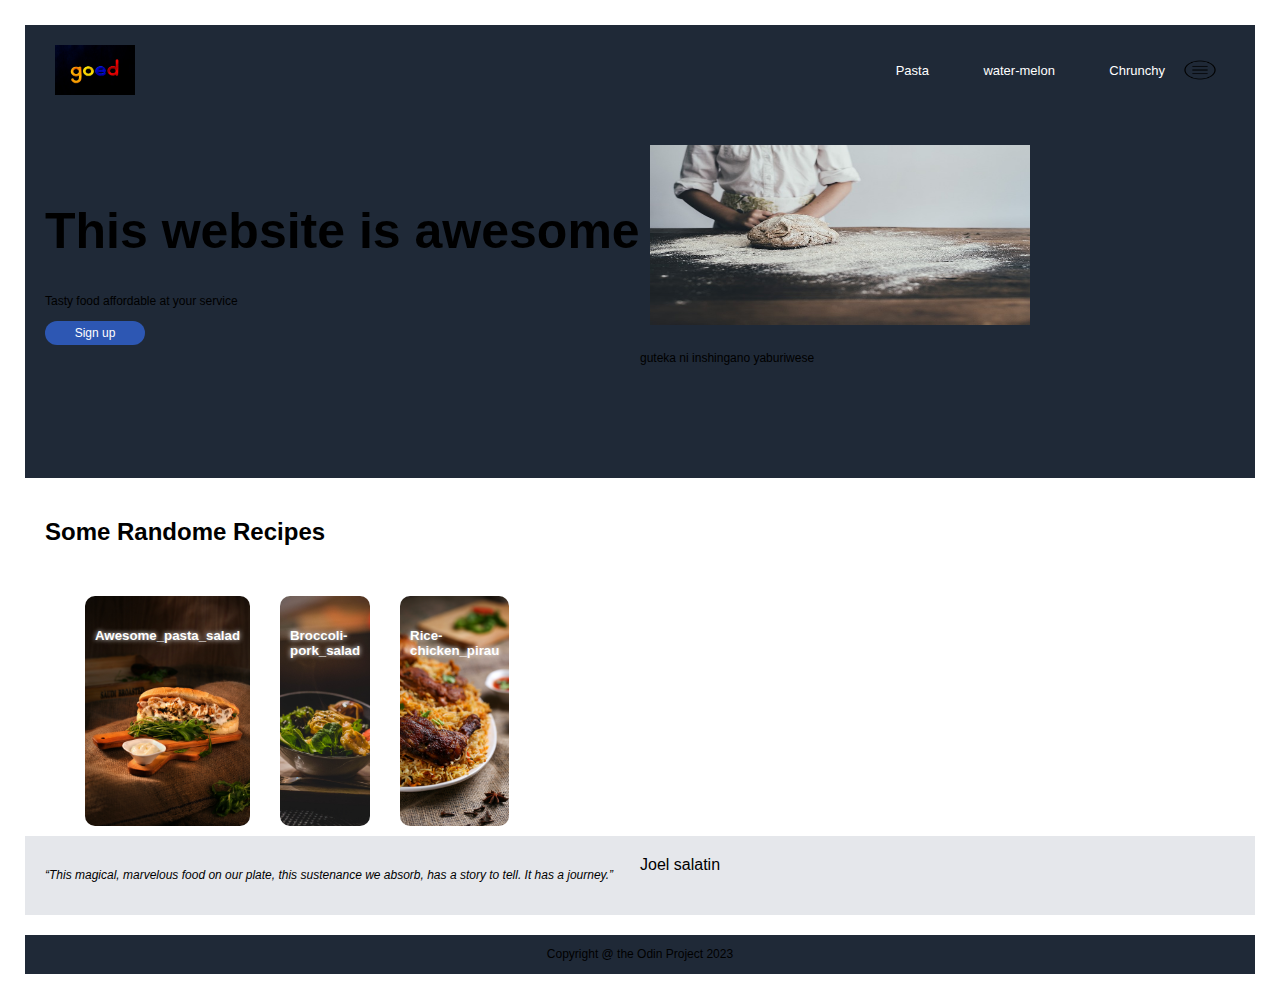
<file: index.html>
<!DOCTYPE html>
<html>
<head>
  <link rel="stylesheet" type="text/css" href="styles.css">
</head>
<body>
  <div class="container">
    <div class="header">
        <div class="navbar">
            <img src="images/logo.jpg" class="logo">
            <nav>
                <ul>
                    <li><a href="">Pasta</a></li>
                    <li><a href="">water-melon</a></li>
                    <li><a href="">Chrunchy</a></li>
                </ul>
            </nav>
            <img src="images/menu-icon.png" class="menu-icon">
        </div>
        <div class="row">
            <div class="col">
                <h1>This website is awesome</h1>
                <p>Tasty food affordable at your service</p>
                <button type="button">Sign up</button>
            </div>
            <div class="col">
                <img src="images/back-ground.jpg" class="card">
                <p>guteka ni inshingano yaburiwese</p>
            </div>

        </div>

      
    </div>
    <div class="content">
        <h2>Some Randome Recipes</h2>
        <div class="recipe">
            <div class="recipe recipe1">
                <h5>Awesome_pasta_salad</h5>
                

            </div>
            <div class="recipe recipe2">
                <h5>Broccoli-pork_salad</h5>
                

            </div>
            <div class="recipe recipe3">
                <h5>Rice-chicken_pirau</h5>
                

            </div>
        </div>
      
    </div>
    <div class="sidebar">
      <div class="text qoute">
        <p>“This magical, marvelous food on our plate, this sustenance we absorb, has a story to tell. It has a journey.”</p>
      </div> 
      <div class="text author">Joel salatin</div>
      

    </div>
    <div class="footer">
      <p>Copyright @ the Odin Project 2023</p>
    </div>
  </div>
</body>
</html>
</file>
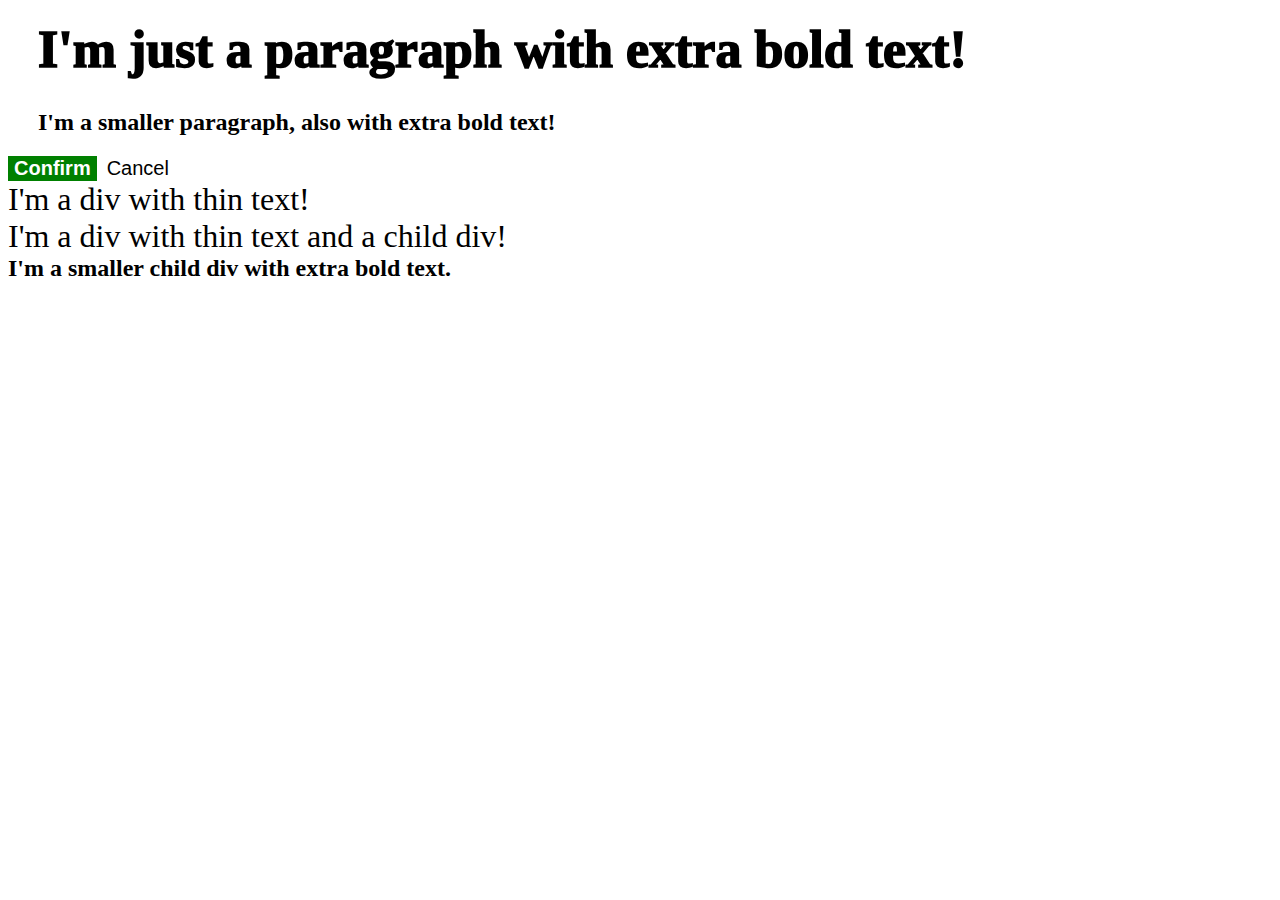
<file: cascading/index.html>
<!DOCTYPE html>
<html lang="en">
  <head>
    <meta charset="UTF-8">
    <meta http-equiv="X-UA-Compatible" content="IE=edge">
    <meta name="viewport" content="width=device-width, initial-scale=1.0">
    <title>Fix the Cascade</title>
    <link rel="stylesheet" href="style.css">
  </head>
  <body>
    <p class="para">I'm just a paragraph with extra bold text!</p>
    <p class="para small-para">I'm a smaller paragraph, also with extra bold text!</p>

    <button id="confirm-button" class="button confirm">Confirm</button>
    <button id="cancel-button" class="button cancel">Cancel</button>

    <div class="text">I'm a div with thin text!</div>
    <div class="text">I'm a div with thin text and a child div!
      <div class="text child">I'm a smaller child div with extra bold text.</div>
    </div>
  </body>
</html>
</file>
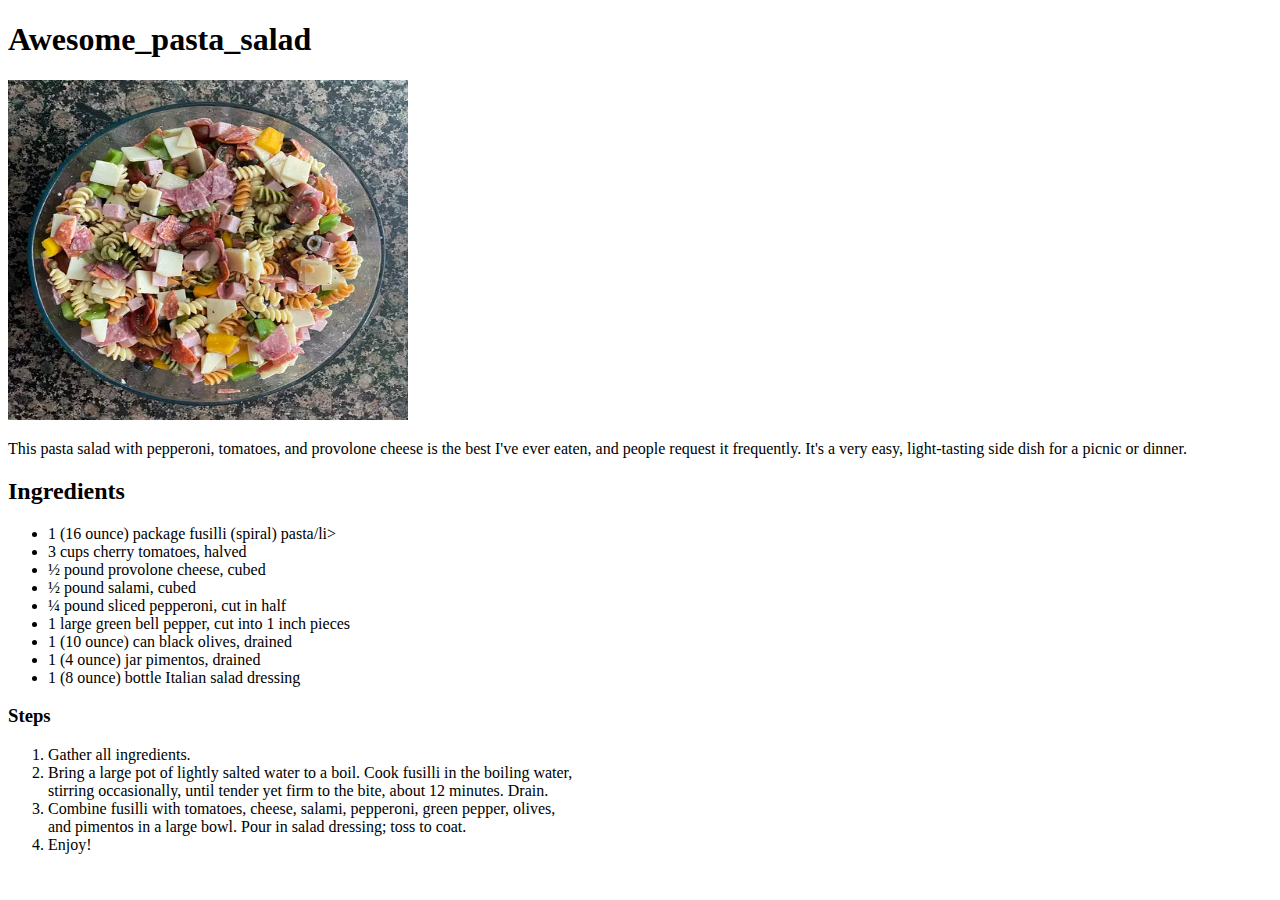
<file: recipes/Awesome_Pasta_Salad.html>
<!DOCTYPE html>
<html lang="en">
<head>
    <meta charset="UTF-8">
    <meta http-equiv="X-UA-Compatible" content="IE=edge">
    <meta name="viewport" content="width=device-width, initial-scale=1.0">
    <title>Document</title>
</head>
<body>
    <h1>Awesome_pasta_salad</h1>
    <img src="images/pasta.webp" alt="Awesome_pasta_salad"
    width="400" height="340"/>
    <p>This pasta salad with pepperoni, tomatoes, and provolone cheese is the best I've ever eaten, and people request it frequently. It's a very easy, light-tasting side dish for a picnic or dinner.</p>
    <h2>Ingredients</h2>
    <ul>
        <li>1 (16 ounce) package fusilli (spiral) pasta/li>
        <li>3 cups cherry tomatoes, halved</li> 
        <li>½ pound provolone cheese, cubed</li> 
        <li>½ pound salami, cubed</li>      
        <li>¼ pound sliced pepperoni, cut in half</li> 
        <li>1 large green bell pepper, cut into 1 inch pieces</li> 
        <li>1 (10 ounce) can black olives, drained</li>
        <li>1 (4 ounce) jar pimentos, drained</li>
        <li>1 (8 ounce) bottle Italian salad dressing</li>
    </ul>
    <h3>Steps</h3>
    <ol>
        <li>Gather all ingredients.</li>
        <li>Bring a large pot of lightly salted water to a boil. Cook fusilli in the boiling water,<br> stirring occasionally, until tender yet firm to the bite, about 12 minutes. Drain.

        </li>
        <li>Combine fusilli with tomatoes, cheese, salami, pepperoni, green pepper, olives,<br> and pimentos in a large bowl. Pour in salad dressing; toss to coat.</li>
        <li> Enjoy!</li>
    </ol>
</body>
</html>
</file>
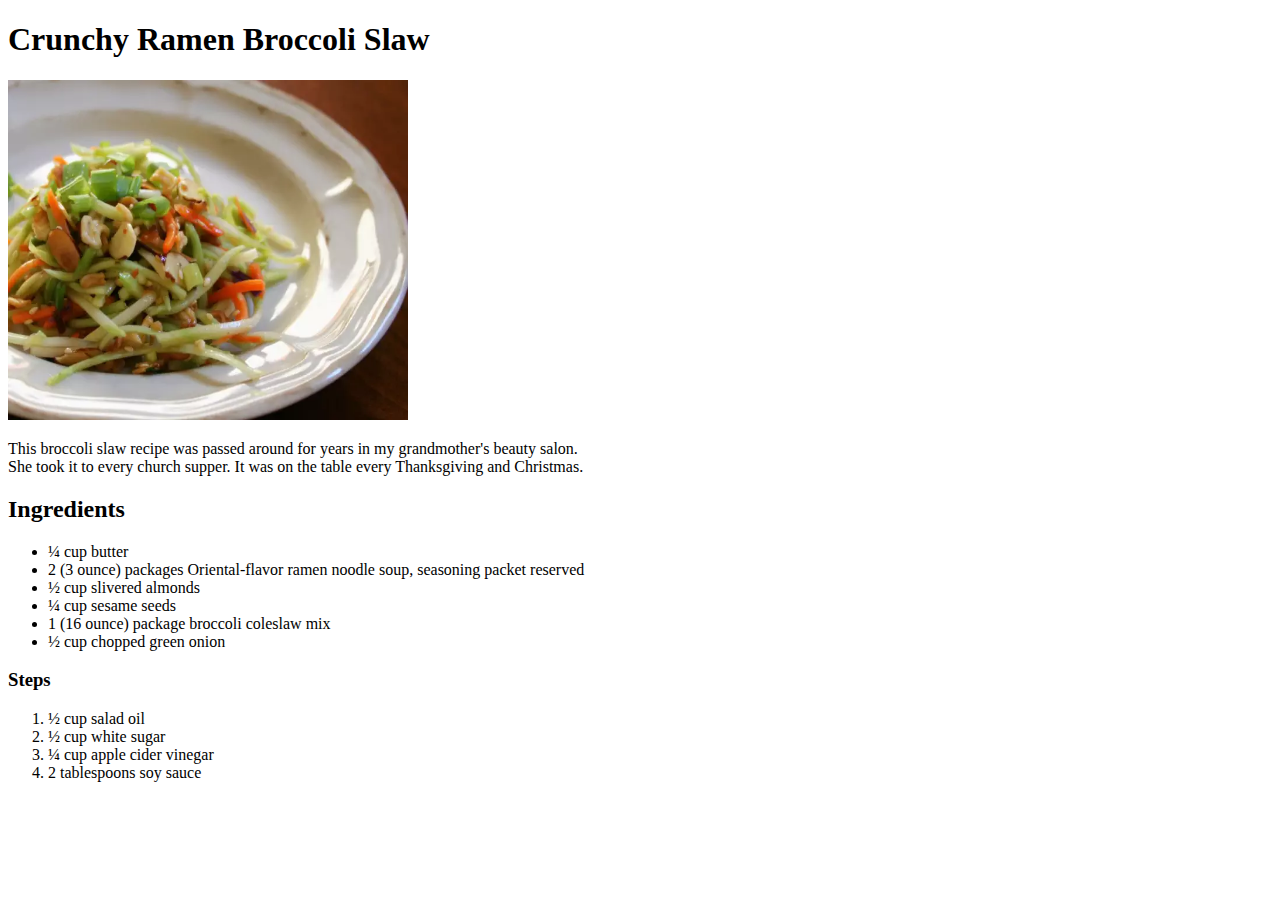
<file: recipes/Crunchy_Ramen_Broccoli_Slaw.html>
<!DOCTYPE html>
<html lang="en">
<head>
    <meta charset="UTF-8">
    <meta http-equiv="X-UA-Compatible" content="IE=edge">
    <meta name="viewport" content="width=device-width, initial-scale=1.0">
    <title>Document</title>
</head>
<body>
    <h1>Crunchy Ramen Broccoli Slaw</h1>
    <img src="images/crunchy.webp" alt="crunchy ramen broccoli slaw"
    width="400" height="340"/>
    <p>This broccoli slaw recipe was passed around for years in my grandmother's beauty salon.<br> She took it to every church supper. It was on the table every Thanksgiving and Christmas.</p>
    <h2>Ingredients</h2>
    <ul>
        <li>¼ cup butter</li>
        <li>2 (3 ounce) packages Oriental-flavor ramen noodle soup, seasoning packet reserved</li> 
        <li>½ cup slivered almonds</li> 
        <li>¼ cup sesame seeds</li>      
        <li>1 (16 ounce) package broccoli coleslaw mix</li> 
        <li>½ cup chopped green onion</li> 
    </ul>
    <h3>Steps</h3>
    <ol>
        <li>½ cup salad oil</li>
        <li>½ cup white sugar</li>
        <li>¼ cup apple cider vinegar</li>
        <li>2 tablespoons soy sauce </li>
    </ol>
</body>
</html>
</file>
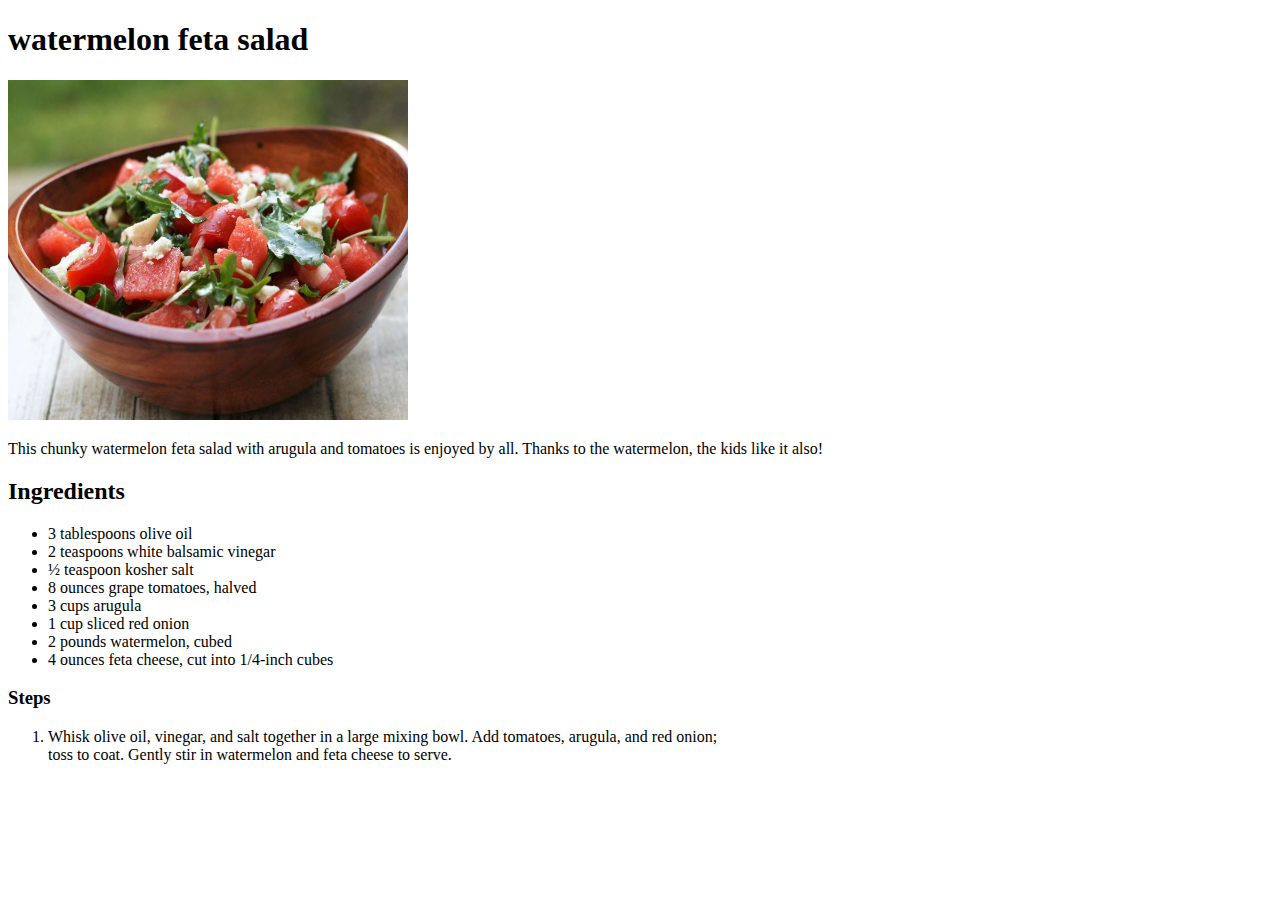
<file: recipes/Watermelon_Feta_Salad.html>
<!DOCTYPE html>
<html lang="en">
<head>
    <meta charset="UTF-8">
    <meta http-equiv="X-UA-Compatible" content="IE=edge">
    <meta name="viewport" content="width=device-width, initial-scale=1.0">
    <title>Document</title>
</head>
<body>
    <h1>watermelon feta salad</h1>
    <img src="images/watermelon-feta-salad-france-c-4x3-1-2000-9fce019e8ca24116b29835f41ac8fb1f.jpg" alt="watermelon-feta-salad-france-c-4x3-1-2000-9fce019e8ca24116b29835f41ac8fb1f"
    width="400" height="340"/>
    <p>This chunky watermelon feta salad with arugula and tomatoes is enjoyed by all. Thanks to the watermelon, the kids like it also!</p>
    <h2>Ingredients</h2>
    <ul>
        <li>3 tablespoons olive oil</li> 
        <li>2 teaspoons white balsamic vinegar</li> 
        <li>½ teaspoon kosher salt</li>      
        <li>8 ounces grape tomatoes, halved</li> 
        <li>3 cups arugula</li>
        <li>1 cup sliced red onion</li>
        <li>2 pounds watermelon, cubed</li>
        <li>4 ounces feta cheese, cut into 1/4-inch cubes </li>

    </ul>
    <h3>Steps</h3>
    <ol>
        <li>Whisk olive oil, vinegar, and salt together in a large mixing bowl. Add tomatoes, arugula, and red onion;<br> toss to coat. Gently stir in watermelon and feta cheese to serve.</li>
    </ol>
</body>
</html>
</file>
<file: styles.css>
/* Apply basic styling and layout to the page */
body {
    margin: 10px;
    padding: 15px;
    font-family: Arial, sans-serif;
    
    
    }
    .container {
    display: grid;
    grid-template-rows: auto 1fr auto; /* Divide the container into header, content, and footer sections */
    min-height: 100vh;
    }
    /* Styling for header */
    .header {
    background-color: #1F2937;
    padding: 20px;
    }
    .navbar{
    height: 12%;
    display: flex;
    align-items: center;
    background-color:#1F2937;
    margin-bottom: 100px;
    }
    .logo{
    width: 80px;
    height: 50px;
    padding:0;
    margin: 10px;
    border:0ch;
    
    
    
    
    }
    .menu-icon{
    width: 50px;
    height: 30px;
    padding:0%;
    margin: 10px;
    
    
    }
    nav{
    flex:1;
    text-align: right;
    }
    nav ul li{
    list-style: none;
    display: inline-block;
    margin-left: 50px;
    }
    nav ul li a{
    text-decoration:none;
    color:#fff;
    font-size: 13px;
    }
    .row{
    margin-top: 20px;
    display:inline-flex;
    height: 30%;
    align-items:center;
    display:flex;
    justify-content: center;
    
    
    }
    .col{
    flex-basis: 50%;
    }
    h1{
    color:#000;
    font-size: 50px;
    }
    p{
    color:#000;
    font-size: 12px;
    line-height: 15px;
    }
    button{
    width: 100px;
    color: #fff;
    font-size: 12px;
    padding: 5px 0;
    background-color: rgb(45, 87, 179) ;
    border: 0;
    border-radius: 15px;
    
    
    margin-top: 0;
    
    
    }
    .card{
    width: 380px;
    height: 180px;
    padding:0;
    margin: 10px;
    border:0ch;
    
    
    
    
    
    
    }
    
    
    /* Styling for content */
    .content {
    padding: 20px;
    }
    .recipe{
    width: 200px;
    height: 230px;
    display: inline-flex;
    border-radius: 10px;
    padding: 10px;
    box-sizing: border-box;
    cursor: pointer;
    margin: 10px 15px;
    background-position: center;
    background-size: cover;
    transition: transform 0.5s;
    }
    .recipe1{
    background-image: url(images/recipe_one.jpg);
    }
    .recipe2{
    background-image: url(images/recipe_two.jpg);
    }
    .recipe3{
    background-image: url(images/recipe_three.jpg);
    }
    
    
    .recipe:hover{
    transform: translateY(-10px);
    }
    h5{
    color: #fff;
    text-shadow: 0 0 5px;
    }
    .recipe p{
    color: rgb(172, 52, 52);
    font-size: 8px;
    text-shadow: 0 0 5px;
    
    
    }
    
    
    /* Styling for sidebar */
    .sidebar {
    background-color: #E5E7EB;
    padding: 20px;
    display: flex;
    justify-content: center;
    margin-bottom: 0px;
    }
    .text{
    flex-basis: 80%;
    }
    .qoute{
    font-style:italic;
    font-size: 100px;
    text-shadow: #1F2937;
    }
   
    
    
    
    
    /* Styling for footer */
    .footer {
    background-color: #1F2937;
    padding: 0px;
    display: flex;
    justify-content: center;
    margin-top: 20px;
    }
</file>
<file: cascading/style.css>
* {
    border: 2px whitesmoke;
  }



body {
    background: #aaa
    font-family: Arial, Helvetica, sans-serif;
  }
  
  .para,
  .small-para {
    color: hsl(0, 0%, 0%);
    font-weight: 800;
  }
  

  
  .para {
    font-size: 52px;
    font-weight: 1000;
    padding: 10px 20px;
    margin: 10px;
    border: 0.1em;
  }

  .small-para {
    font-size: 24px;
    font-weight: 800;
  }
  
  
  #confirm-button {
    background: green;
    color: white;
    font-weight: bold;
  } 
  
  .button {
    background-color: rgb(255, 255, 255);
    color: rgb(0, 0, 0);
    font-size: 20px;
  }
  

  
  .text{
    color: rgb(0, 0, 0);
    font-size: 32px;
    font-weight: 100;
  }

  .child {
    color: rgb(0, 0, 0);
    font-weight: 600;
    font-size: 24px;
  }
</file>
